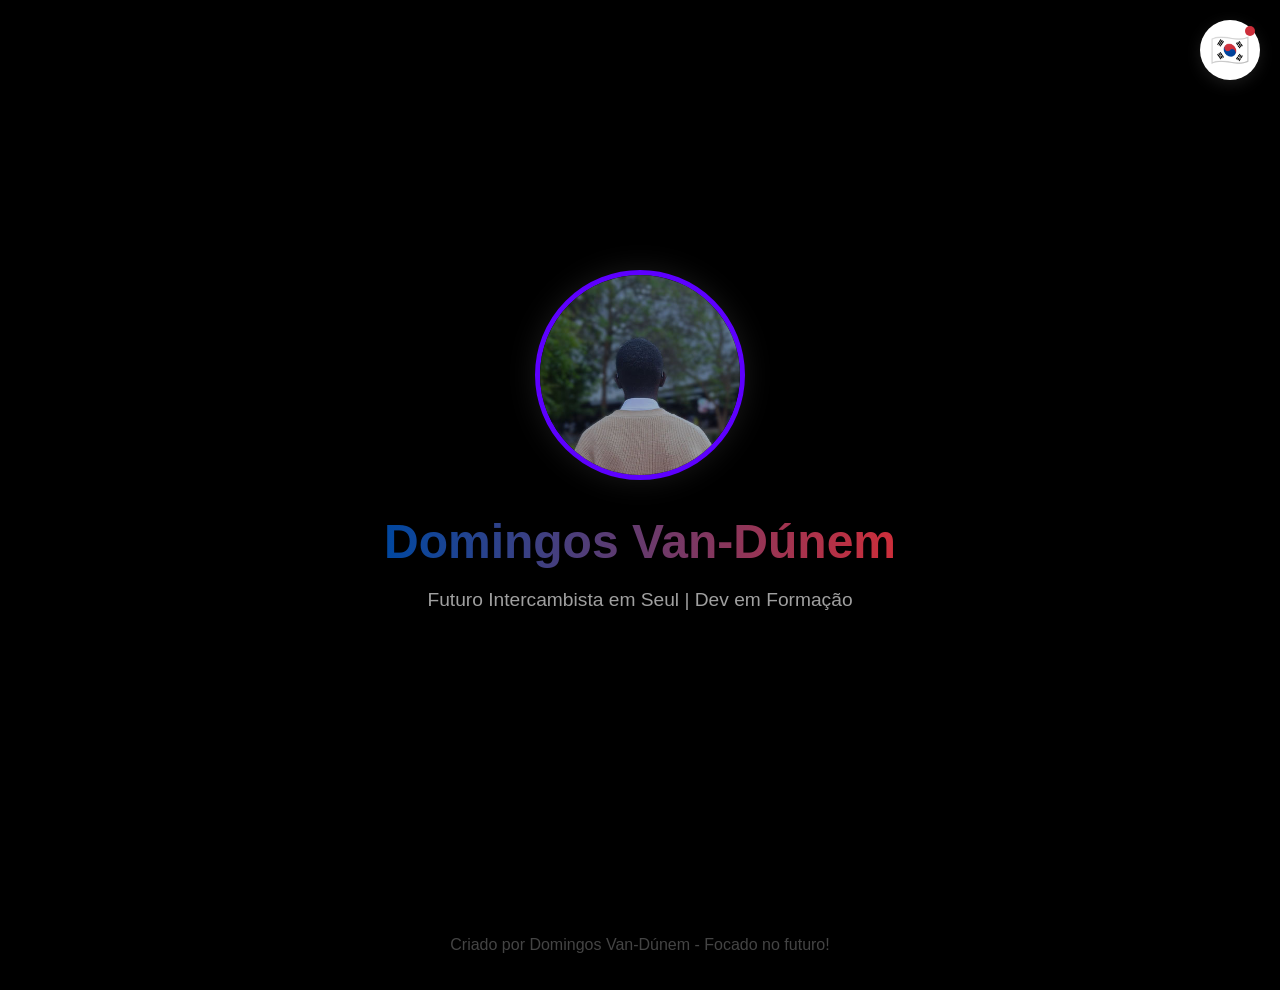
<file: index.html>
<!DOCTYPE html>
<html lang="pt-BR">
<head>
    <meta charset="UTF-8">
    <meta name="viewport" content="width=device-width, initial-scale=1.0">
    <title>Meu Intercâmbio - Coreia do Sul</title>
    
    <link rel="stylesheet" href="style.css">
    <style>
        /* ==============================
           1. ESTILOS GERAIS E CORES
           ============================== */
        :root {
            --coreia-vermelho: #CD2E3A;
            --coreia-azul: #0047A0;
            --fundo-preto: #000000; 
            --texto-claro: #ffffff;
            --texto-cinza: #a0a0a0;
            --tamanho-sidebar: 300px;
        }

        body {
            background-color: var(--fundo-preto);
            color: var(--texto-claro);
            font-family: 'Segoe UI', Tahoma, Geneva, Verdana, sans-serif;
            margin: 0;
            padding: 0;
            overflow-x: hidden;
        }

        /* ==============================
           2. HERO SECTION
           ============================== */
        .hero {
            height: 100vh;
            display: flex;
            justify-content: center;
            align-items: center;
            position: relative;
            text-align: center;
            overflow: hidden;
        }

        .hero-content {
            z-index: 2;
        }

        .foto-perfil {
            width: 200px;
            height: 200px;
            border-radius: 50%;
            border: 5px solid rgb(93, 0, 255);
            box-shadow: 0 0 30px rgba(255, 255, 255, 0.1);
            object-fit: cover;
            margin-bottom: 20px;
        }

        .hero h1 {
            font-size: 3em;
            margin: 10px 0;
            background: linear-gradient(90deg, var(--coreia-azul), var(--coreia-vermelho));
            -webkit-background-clip: text;
            -webkit-text-fill-color: transparent;
        }

        .hero p {
            font-size: 1.2em;
            color: var(--texto-cinza);
        }

        /* ==============================
           3. ELEMENTOS FLUTUANTES
           ============================== */
        .floating-element {
            position: absolute;
            font-size: 2.5em;
            color: var(--texto-claro);
            opacity: 0.3; 
            animation: float 10s infinite linear;
        }

        @keyframes float {
            0% { transform: translateY(100vh) rotate(0deg); }
            100% { transform: translateY(-100px) rotate(360deg); }
        }

        .icon-code      { left: 15%; animation-duration: 12s; color: #61dafb; }
        .icon-plane     { left: 35%; animation-duration: 9s; color: var(--coreia-azul); }
        .icon-book      { left: 65%; animation-duration: 11s; color: var(--coreia-vermelho); }
        .icon-laptop    { left: 85%; animation-duration: 14s; color: var(--texto-cinza); }

        /* ==============================
           4. MENU LATERAL SEM LINHAS E SEM 'X'
           ============================== */
        .menu-toggle {
            position: fixed;
            top: 20px;
            right: 20px;
            z-index: 1000;
            background-color: white;
            border-radius: 50%;
            width: 60px;
            height: 60px;
            display: flex;
            justify-content: center;
            align-items: center;
            cursor: pointer;
            box-shadow: 0 4px 15px rgba(255,255,255,0.1);
            transition: transform 0.3s ease;
        }

        .menu-toggle:hover {
            transform: scale(1.1);
        }

        .bandeira-icone {
            font-size: 2em;
            color: var(--coreia-azul);
            position: relative;
        }
        .bandeira-icone::after {
            content: "";
            position: absolute;
            width: 10px;
            height: 10px;
            background-color: var(--coreia-vermelho);
            border-radius: 50%;
            top: -5px;
            right: -5px;
        }

        .sidebar {
            position: fixed;
            top: 0;
            right: calc(-1 * var(--tamanho-sidebar));
            width: var(--tamanho-sidebar);
            height: 100vh;
            background-color: var(--fundo-preto);
            z-index: 999;
            transition: right 0.4s cubic-bezier(0.4, 0, 0.2, 1);
            padding-top: 100px;
            /* A linha de borda foi removida daqui! */
        }

        .sidebar.active {
            right: 0;
        }

        .sidebar ul {
            list-style: none;
            padding: 0 20px;
            margin: 0;
        }

        .sidebar li {
            margin-bottom: 15px;
        }

        .sidebar a {
            text-decoration: none;
            color: var(--texto-cinza);
            font-size: 1.2em;
            display: flex;
            align-items: center;
            gap: 15px;
            padding: 15px 20px;
            border-radius: 12px;
            background: transparent;
            transition: transform 0.3s ease, box-shadow 0.3s ease, color 0.3s ease, background 0.3s ease;
        }

        .sidebar a i {
            font-size: 1.4em;
            transition: transform 0.3s ease, text-shadow 0.3s ease;
        }

        .sidebar a:hover {
            color: white;
            transform: scale(1.08); 
            background-color: rgba(20, 20, 20, 0.9);
            box-shadow: 
                -10px 10px 30px rgba(0, 71, 160, 0.5), 
                10px -10px 30px rgba(205, 46, 58, 0.5); 
            z-index: 10;
            position: relative;
        }

        .sidebar a:hover i {
            transform: scale(1.1);
        }

        /* ==============================
           5. RODAPÉ SEM LINHA
           ============================== */
        footer {
            text-align: center;
            padding: 20px;
            background-color: var(--fundo-preto);
            color: #444; 
            position: relative;
            z-index: 10;
        }

    </style>
</head>
<body>

    <header>
        <div class="menu-toggle" onclick="toggleMenu()" id="btn-bandeira">
            <span class="bandeira-icone">🇰🇷</span>
        </div>
        <nav class="sidebar" id="sidebar">
            <ul>
                <li>
                    <a href="#hero">
                        <i class="fas fa-home"></i>
                        <span>Home</span>
                    </a>
                </li>
                <li>
                    <a href="sobre.html">
                        <i class="fas fa-user-astronaut"></i>
                        <span>Sobre Mim</span>
                    </a>
                </li>
                <li>
                    <a href="por-que-coreia.html">
                        <i class="fas fa-map-marked-alt"></i>
                        <span>Por que a Coreia?</span>
                    </a>
                </li>
                <li>
                    <a href="meus-objetivos.html">
                        <i class="fas fa-crosshairs"></i>
                        <span>Objetivos</span>
                    </a>
                </li>
            </ul>
        </nav>
    </header>

    <main class="hero" id="hero">
        <i class="fas fa-code floating-element icon-code"></i>
        <i class="fas fa-plane-departure floating-element icon-plane"></i>
        <i class="fas fa-laptop-code floating-element icon-laptop"></i>

        <div class="hero-content">
            <img src="minha_foto.jpg" alt="Foto de Perfil" class="foto-perfil">
            <h1>Domingos Van-Dúnem</h1>
            <p>Futuro Intercambista em Seul | Dev em Formação</p>
        </div>
    </main>

    <footer>
        <p>Criado por Domingos Van-Dúnem - Focado no futuro!</p>
    </footer>

    <script>
        // Função para abrir/fechar o menu clicando na bandeira
        function toggleMenu() {
            const sidebar = document.getElementById('sidebar');
            sidebar.classList.toggle('active');
        }

        // Função moderna: Fecha o menu se clicar fora dele
        document.addEventListener('click', function(event) {
            const sidebar = document.getElementById('sidebar');
            const btnBandeira = document.getElementById('btn-bandeira');
            
            // Verifica se o clique NÃO foi dentro do menu e NÃO foi na bandeira
            if (!sidebar.contains(event.target) && !btnBandeira.contains(event.target)) {
                // Se o menu estiver aberto, ele fecha
                if (sidebar.classList.contains('active')) {
                    sidebar.classList.remove('active');
                }
            }
        });
    </script>

</body>
</html>
</file>
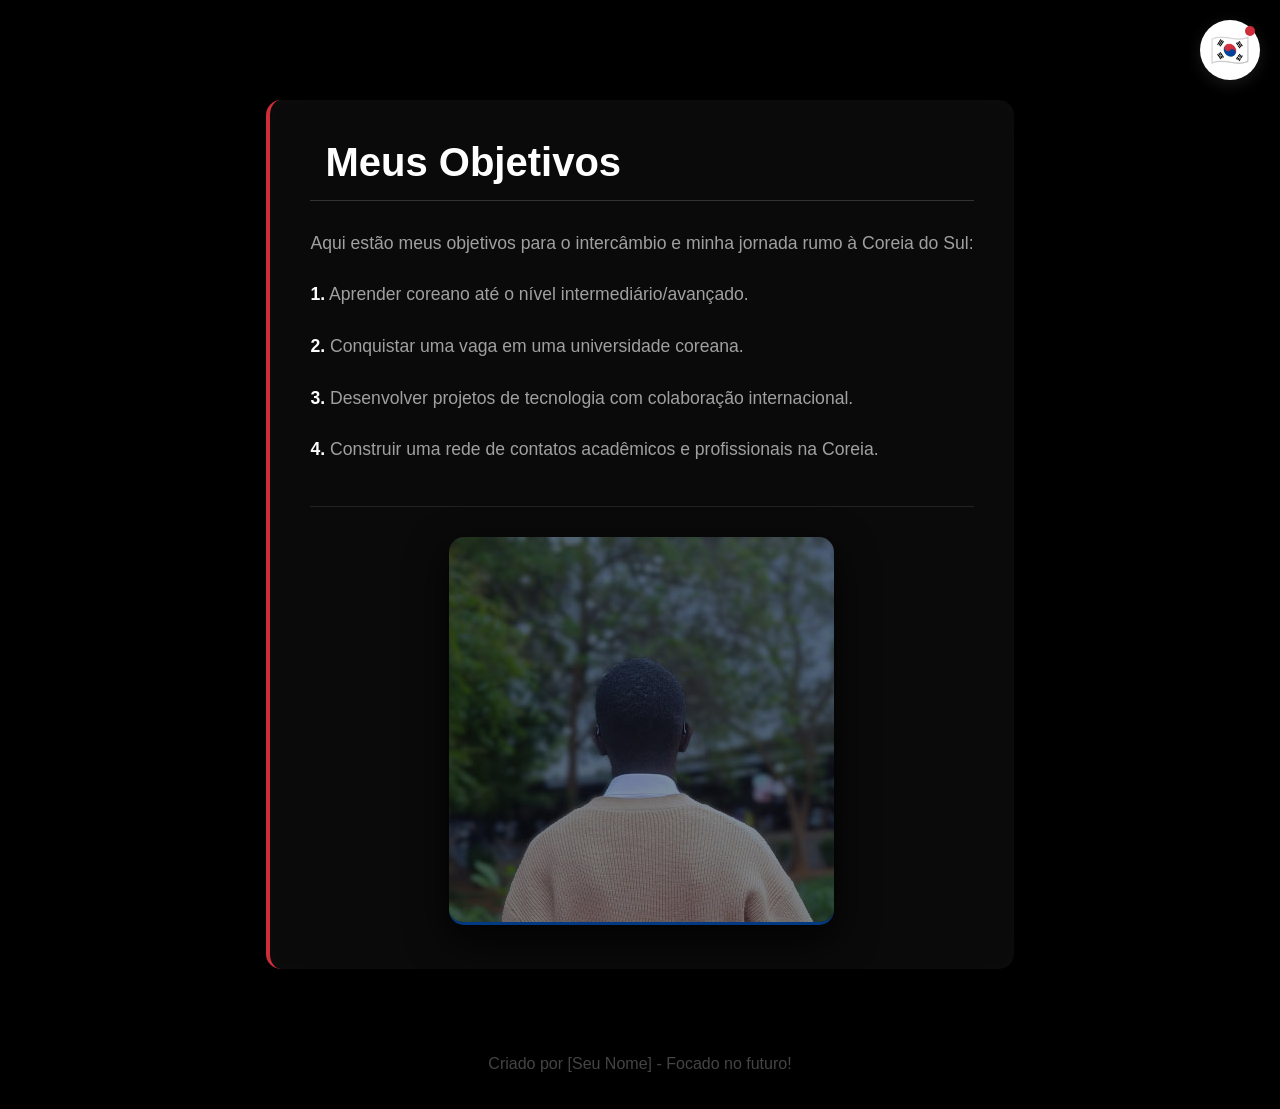
<file: meus-objetivos.html>
<!DOCTYPE html>
<html lang="pt-BR">
<head>
    <meta charset="UTF-8">
    <meta name="viewport" content="width=device-width, initial-scale=1.0">
    <title>Objetivos - Intercâmbio Coreia</title>
    
    <link rel="stylesheet" href="style.css">
    <style>
        /* ==============================
           1. ESTILOS GERAIS E CORES (Iguais à Home)
           ============================== */
        :root {
            --coreia-vermelho: #CD2E3A;
            --coreia-azul: #0047A0;
            --fundo-preto: #000000; 
            --texto-claro: #ffffff;
            --texto-cinza: #a0a0a0;
            --tamanho-sidebar: 300px;
        }

        body {
            background-color: var(--fundo-preto);
            color: var(--texto-claro);
            font-family: 'Segoe UI', Tahoma, Geneva, Verdana, sans-serif;
            margin: 0;
            padding: 0;
            overflow-x: hidden;
            display: flex;
            flex-direction: column;
            min-height: 100vh;
        }

        /* ==============================
           2. MENU LATERAL (Igual à Home)
           ============================== */
        .menu-toggle {
            position: fixed;
            top: 20px;
            right: 20px;
            z-index: 1000;
            background-color: white;
            border-radius: 50%;
            width: 60px;
            height: 60px;
            display: flex;
            justify-content: center;
            align-items: center;
            cursor: pointer;
            box-shadow: 0 4px 15px rgba(255,255,255,0.1);
            transition: transform 0.3s ease;
        }

        .menu-toggle:hover {
            transform: scale(1.1);
        }

        .bandeira-icone {
            font-size: 2em;
            color: var(--coreia-azul);
            position: relative;
        }
        .bandeira-icone::after {
            content: "";
            position: absolute;
            width: 10px;
            height: 10px;
            background-color: var(--coreia-vermelho);
            border-radius: 50%;
            top: -5px;
            right: -5px;
        }

        .sidebar {
            position: fixed;
            top: 0;
            right: calc(-1 * var(--tamanho-sidebar));
            width: var(--tamanho-sidebar);
            height: 100vh;
            background-color: var(--fundo-preto);
            z-index: 999;
            transition: right 0.4s cubic-bezier(0.4, 0, 0.2, 1);
            padding-top: 100px;
        }

        .sidebar.active {
            right: 0;
        }

        .sidebar ul {
            list-style: none;
            padding: 0 20px;
            margin: 0;
        }

        .sidebar li {
            margin-bottom: 15px;
        }

        .sidebar a {
            text-decoration: none;
            color: var(--texto-cinza);
            font-size: 1.2em;
            display: flex;
            align-items: center;
            gap: 15px;
            padding: 15px 20px;
            border-radius: 12px;
            background: transparent;
            transition: transform 0.3s ease, box-shadow 0.3s ease, color 0.3s ease, background 0.3s ease;
        }

        .sidebar a i {
            font-size: 1.4em;
            transition: transform 0.3s ease, text-shadow 0.3s ease;
        }

        .sidebar a:hover {
            color: white;
            transform: scale(1.08); 
            background-color: rgba(20, 20, 20, 0.9);
            box-shadow: 
                -10px 10px 30px rgba(0, 71, 160, 0.5), 
                10px -10px 30px rgba(205, 46, 58, 0.5); 
            z-index: 10;
            position: relative;
        }

        .sidebar a:hover i {
            transform: scale(1.1);
        }

        /* ==============================
           3. CONTEÚDO "OBJETIVOS"
           ============================== */
        .conteudo-principal {
            flex: 1; /* Faz o conteúdo ocupar o espaço e empurrar o rodapé pro fim */
            display: flex;
            justify-content: center;
            align-items: center;
            padding: 100px 20px 50px 20px; /* Espaço pro botão do menu não cobrir o texto */
        }

        .caixa-texto {
            max-width: 800px;
            background-color: #0a0a0a; /* Um preto pouquíssimo mais claro que o fundo */
            padding: 40px;
            border-radius: 15px;
            box-shadow: 0 10px 30px rgba(0,0,0,0.8);
            border-left: 4px solid var(--coreia-vermelho); /* Detalhe vermelho */
            position: relative;
        }

        .foto-rodape-sobre {
            text-align: center; /* Centraliza a foto perfeitamente */
            margin-top: 40px;   /* Dá um respiro entre o texto e a imagem */
            padding-top: 30px;
            border-top: 1px solid #222; /* Uma linha bem escura e sutil para separar */
        }

        .foto-rodape-sobre img {
            max-width: 100%; /* Garante que a foto não vaze da caixa preta */
            height: auto;
            border-radius: 15px; /* Bordas arredondadas modernas */
            opacity: 0.8; /* Deixa a foto ligeiramente escura para combinar com o site */
            
            /* Uma sombra forte e uma bordinha azul da bandeira na base */
            box-shadow: 0 15px 40px rgba(0,0,0,0.9);
            border-bottom: 3px solid var(--coreia-azul);
            
            /* Prepara o efeito de hover */
            transition: opacity 0.4s ease, transform 0.4s ease;
        }

        .foto-rodape-sobre img:hover {
            opacity: 1; /* A foto acende com brilho total */
            transform: scale(1.02); /* Dá um zoom bem de leve */
            border-bottom: 3px solid var(--coreia-vermelho); /* A linha muda para vermelho! */
        }

        .caixa-texto::before {
            content: '';
            position: absolute;
            top: 0; left: 0; right: 0; bottom: 0;
            border-radius: 15px;
            box-shadow: inset 0 0 20px rgba(255,255,255,0.02);
            pointer-events: none;
        }

        .caixa-texto h1 {
            color: white;
            font-size: 2.5em;
            margin-top: 0;
            border-bottom: 1px solid #333;
            padding-bottom: 15px;
            display: flex;
            align-items: center;
            gap: 15px;
        }

        .caixa-texto h1 i {
            color: var(--coreia-azul); /* Detalhe azul no ícone do título */
        }

        .caixa-texto p {
            font-size: 1.1em;
            line-height: 1.8;
            color: var(--texto-cinza);
            margin-bottom: 20px;
        }

        .destaque {
            color: white;
            font-weight: bold;
        }

        footer {
            text-align: center;
            padding: 20px;
            background-color: var(--fundo-preto);
            color: #444; 
            z-index: 10;
        }

    .fundo-cinematografico {
        background-image: linear-gradient(rgba(0, 0, 0, 0.8), rgba(0, 0, 0, 0.95)), url('minha-foto.jpg');
        background-size: cover;
        background-position: center;
        background-attachment: fixed; 
        width: 100%;
        min-height: 400px;
        display: flex;
        justify-content: center;
        align-items: center;
        text-align: center;
        border-radius: 15px;
        border-top: 2px solid var(--coreia-vermelho);
        border-bottom: 2px solid var(--coreia-azul);
        margin: 40px 0;
        box-shadow: 0 15px 30px rgba(0,0,0,0.9);
    }

    .conteudo-fundo h2 {
        color: white;
        font-size: 2.5em;
        margin: 0;
        text-transform: uppercase;
        letter-spacing: 2px; 
        text-shadow: 0 0 15px rgba(255, 255, 255, 0.3);
    }

    .conteudo-fundo p {
        color: var(--texto-cinza);
        font-size: 1.2em;
        margin-top: 10px;
    }

    
    </style>
</head>
<body>

    <header>
        <div class="menu-toggle" onclick="toggleMenu()" id="btn-bandeira">
            <span class="bandeira-icone">🇰🇷</span>
        </div>
        <nav class="sidebar" id="sidebar">
            <ul>
                <li>
                    <a href="index.html">
                        <i class="fas fa-home"></i>
                        <span>Home</span>
                    </a>
                </li>
                <li>
                    <a href="sobre.html">
                        <i class="fas fa-user-astronaut"></i>
                        <span>Sobre Mim</span>
                    </a>
                </li>
                <li>
                    <a href="por-que-coreia.html">
                        <i class="fas fa-map-marked-alt"></i>
                        <span>Por que a Coreia?</span>
                    </a>
                </li>
                <li>
                    <a href="meus-objetivos.html">
                        <i class="fas fa-crosshairs"></i>
                        <span>Objetivos</span>
                    </a>
                </li>
            </ul>
        </nav>
    </header>

    <main class="conteudo-principal">
        <div class="caixa-texto">
            <h1><i class="fas fa-crosshairs"></i> Meus Objetivos</h1>
            
            <p>Aqui estão meus objetivos para o intercâmbio e minha jornada rumo à Coreia do Sul:</p>
            
            <p><span class="destaque">1.</span> Aprender coreano até o nível intermediário/avançado.</p>
            <p><span class="destaque">2.</span> Conquistar uma vaga em uma universidade coreana.</p>
            <p><span class="destaque">3.</span> Desenvolver projetos de tecnologia com colaboração internacional.</p>
            <p><span class="destaque">4.</span> Construir uma rede de contatos acadêmicos e profissionais na Coreia.</p>

            <div class="foto-rodape-sobre">
                <img src="minha_foto.jpg" alt="Objetivos e jornada">
            </div>
        </div>
    </main>

    <footer>
        <p>Criado por [Seu Nome] - Focado no futuro!</p>
    </footer>

    <script>
        function toggleMenu() {
            const sidebar = document.getElementById('sidebar');
            sidebar.classList.toggle('active');
        }

        document.addEventListener('click', function(event) {
            const sidebar = document.getElementById('sidebar');
            const btnBandeira = document.getElementById('btn-bandeira');
            
            if (!sidebar.contains(event.target) && !btnBandeira.contains(event.target)) {
                if (sidebar.classList.contains('active')) {
                    sidebar.classList.remove('active');
                }
            }
        });
    </script>

</body>
</html>
</file>
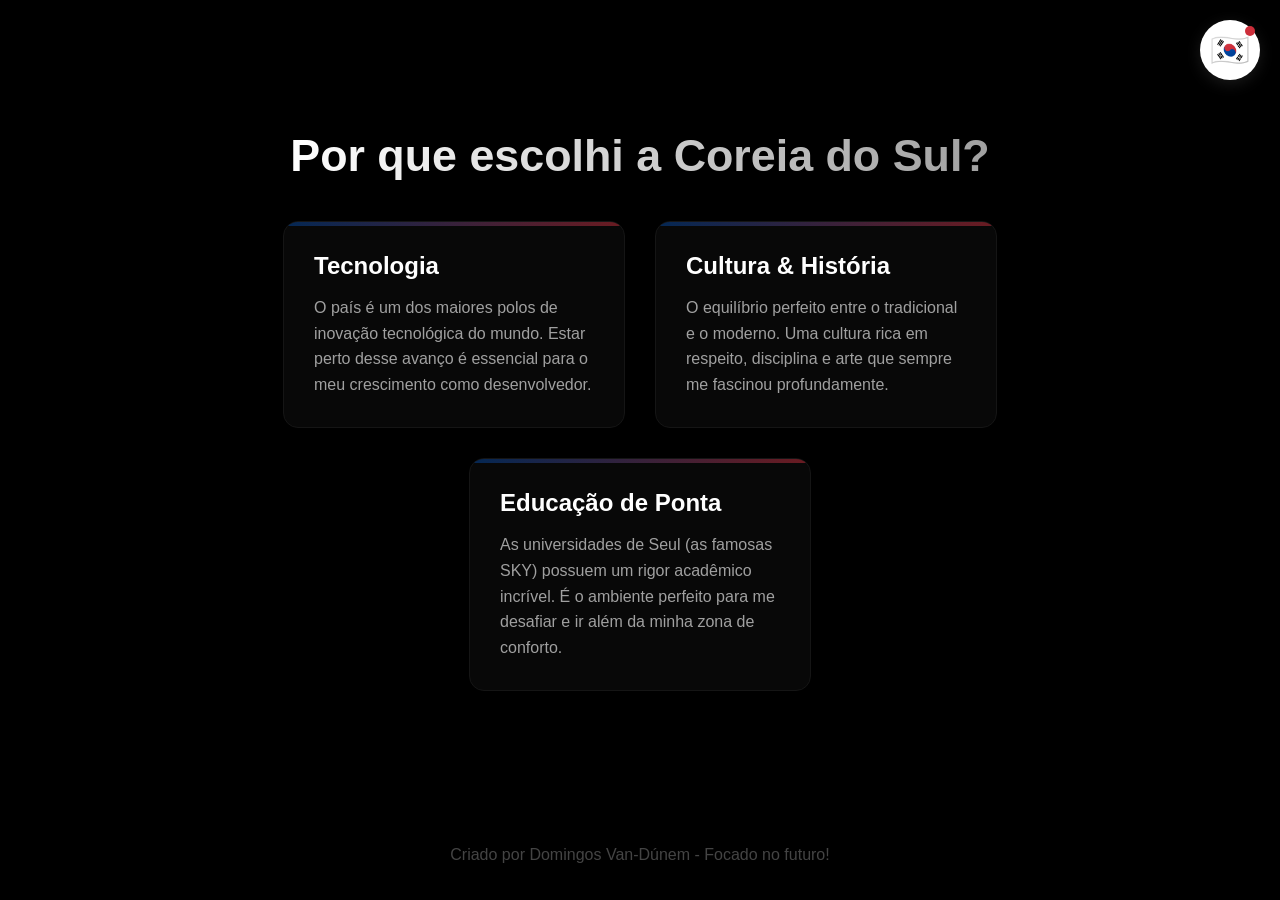
<file: por-que-coreia.html>
<!DOCTYPE html>
<html lang="pt-BR">
<head>
    <meta charset="UTF-8">
    <meta name="viewport" content="width=device-width, initial-scale=1.0">
    <title>Por que a Coreia? - Meu Intercâmbio</title>
    
    <link rel="stylesheet" href="style.css">
    <style>
        /* ==============================
           1. ESTILOS GERAIS E CORES BASE
           ============================== */
        :root {
            --coreia-vermelho: #CD2E3A;
            --coreia-azul: #0047A0;
            --fundo-preto: #000000; 
            --texto-claro: #ffffff;
            --texto-cinza: #a0a0a0;
            --tamanho-sidebar: 300px;
        }

        body {
            background-color: var(--fundo-preto);
            color: var(--texto-claro);
            font-family: 'Segoe UI', Tahoma, Geneva, Verdana, sans-serif;
            margin: 0;
            padding: 0;
            overflow-x: hidden;
            display: flex;
            flex-direction: column;
            min-height: 100vh;
        }

        /* ==============================
           2. MENU LATERAL (Idêntico ao anterior)
           ============================== */
        .menu-toggle {
            position: fixed;
            top: 20px;
            right: 20px;
            z-index: 1000;
            background-color: white;
            border-radius: 50%;
            width: 60px;
            height: 60px;
            display: flex;
            justify-content: center;
            align-items: center;
            cursor: pointer;
            box-shadow: 0 4px 15px rgba(255,255,255,0.1);
            transition: transform 0.3s ease;
        }

        .menu-toggle:hover {
            transform: scale(1.1);
        }

        .bandeira-icone {
            font-size: 2em;
            color: var(--coreia-azul);
            position: relative;
        }
        .bandeira-icone::after {
            content: "";
            position: absolute;
            width: 10px;
            height: 10px;
            background-color: var(--coreia-vermelho);
            border-radius: 50%;
            top: -5px;
            right: -5px;
        }

        .sidebar {
            position: fixed;
            top: 0;
            right: calc(-1 * var(--tamanho-sidebar));
            width: var(--tamanho-sidebar);
            height: 100vh;
            background-color: var(--fundo-preto);
            z-index: 999;
            transition: right 0.4s cubic-bezier(0.4, 0, 0.2, 1);
            padding-top: 100px;
        }

        .sidebar.active {
            right: 0;
        }

        .sidebar ul {
            list-style: none;
            padding: 0 20px;
            margin: 0;
        }

        .sidebar li {
            margin-bottom: 15px;
        }

        .sidebar a {
            text-decoration: none;
            color: var(--texto-cinza);
            font-size: 1.2em;
            display: flex;
            align-items: center;
            gap: 15px;
            padding: 15px 20px;
            border-radius: 12px;
            background: transparent;
            transition: transform 0.3s, box-shadow 0.3s, color 0.3s, background 0.3s;
        }

        .sidebar a i {
            font-size: 1.4em;
            transition: transform 0.3s, text-shadow 0.3s;
        }

        .sidebar a:hover {
            color: white;
            transform: scale(1.08); 
            background-color: rgba(20, 20, 20, 0.9);
            box-shadow: 
                -10px 10px 30px rgba(0, 71, 160, 0.5), 
                10px -10px 30px rgba(205, 46, 58, 0.5); 
            z-index: 10;
            position: relative;
        }

        .sidebar a:hover i {
            transform: scale(1.1);
        }

        /* ==============================
           3. CONTEÚDO DOS CARTÕES
           ============================== */
        .conteudo-principal {
            flex: 1;
            padding: 100px 40px 50px 40px;
            display: flex;
            flex-direction: column;
            align-items: center;
        }

        .titulo-pagina {
            font-size: 2.8em;
            margin-bottom: 40px;
            background: linear-gradient(90deg, var(--texto-claro), var(--texto-cinza));
            -webkit-background-clip: text;
            -webkit-text-fill-color: transparent;
            text-align: center;
        }

        /* O Grid que vai organizar os cartões lado a lado no PC */
        .grid-motivos {
            display: flex;
            flex-wrap: wrap;
            gap: 30px;
            justify-content: center;
            max-width: 1000px;
        }

        /* O visual de cada Cartão individual */
        .cartao {
            background-color: #080808;
            border-radius: 15px;
            padding: 30px;
            width: 280px;
            box-shadow: 0 10px 20px rgba(0,0,0,0.8);
            border: 1px solid #151515;
            transition: transform 0.4s ease, box-shadow 0.4s ease;
            position: relative;
            overflow: hidden;
        }

        /* A linha colorida no topo de cada cartão */
        .cartao::before {
            content: '';
            position: absolute;
            top: 0; left: 0; right: 0;
            height: 4px;
            background: linear-gradient(90deg, var(--coreia-azul), var(--coreia-vermelho));
            opacity: 0.5;
            transition: opacity 0.4s ease;
        }

        .cartao:hover {
            transform: translateY(-10px); /* O cartão pula para cima */
            box-shadow: 0 20px 40px rgba(0, 0, 0, 0.9),
                        0 0 20px rgba(205, 46, 58, 0.1); /* Brilho vermelho no fundo */
        }

        .cartao:hover::before {
            opacity: 1; /* A linha do topo brilha forte */
        }

        .cartao i {
            font-size: 2.5em;
            color: var(--coreia-azul);
            margin-bottom: 20px;
            transition: color 0.4s ease;
        }

        .cartao:hover i {
            color: var(--coreia-vermelho); /* O ícone muda de cor! */
        }

        .cartao h3 {
            margin: 0 0 15px 0;
            font-size: 1.5em;
        }

        .cartao p {
            color: var(--texto-cinza);
            line-height: 1.6;
            font-size: 1em;
            margin: 0;
        }

        /* ==============================
           4. RODAPÉ
           ============================== */
        footer {
            text-align: center;
            padding: 20px;
            background-color: var(--fundo-preto);
            color: #444; 
            z-index: 10;
        }

    </style>
</head>
<body>

    <header>
        <div class="menu-toggle" onclick="toggleMenu()" id="btn-bandeira">
            <span class="bandeira-icone">🇰🇷</span>
        </div>
        <nav class="sidebar" id="sidebar">
            <ul>
                <li>
                    <a href="index.html">
                        <i class="fas fa-home"></i>
                        <span>Home</span>
                    </a>
                </li>
                <li>
                    <a href="sobre.html">
                        <i class="fas fa-user-astronaut"></i>
                        <span>Sobre Mim</span>
                    </a>
                </li>
                <li>
                    <a href="por-que-coreia.html">
                        <i class="fas fa-map-marked-alt"></i>
                        <span>Por que a Coreia?</span>
                    </a>
                </li>
                <li>
                    <a href="meus-objetivos.html">
                        <i class="fas fa-crosshairs"></i>
                        <span>Objetivos</span>
                    </a>
                </li>
            </ul>
        </nav>
    </header>

    <main class="conteudo-principal">
        <h1 class="titulo-pagina">Por que escolhi a Coreia do Sul?</h1>
        
        <div class="grid-motivos">
            <div class="cartao">
                <i class="fas fa-micorchip"></i>
                <h3>Tecnologia</h3>
                <p>O país é um dos maiores polos de inovação tecnológica do mundo. Estar perto desse avanço é essencial para o meu crescimento como desenvolvedor.</p>
            </div>

            <div class="cartao">
                <i class="fas fa-yin-yang"></i>
                <h3>Cultura & História</h3>
                <p>O equilíbrio perfeito entre o tradicional e o moderno. Uma cultura rica em respeito, disciplina e arte que sempre me fascinou profundamente.</p>
            </div>

            <div class="cartao">
                <i class="fas fa-university"></i>
                <h3>Educação de Ponta</h3>
                <p>As universidades de Seul (as famosas SKY) possuem um rigor acadêmico incrível. É o ambiente perfeito para me desafiar e ir além da minha zona de conforto.</p>
            </div>
        </div>
    </main>

    <footer>
        <p>Criado por Domingos Van-Dúnem - Focado no futuro!</p>
    </footer>

    <script>
        function toggleMenu() {
            const sidebar = document.getElementById('sidebar');
            sidebar.classList.toggle('active');
        }

        document.addEventListener('click', function(event) {
            const sidebar = document.getElementById('sidebar');
            const btnBandeira = document.getElementById('btn-bandeira');
            
            if (!sidebar.contains(event.target) && !btnBandeira.contains(event.target)) {
                if (sidebar.classList.contains('active')) {
                    sidebar.classList.remove('active');
                }
            }
        });
    </script>

</body>
</html>
</file>
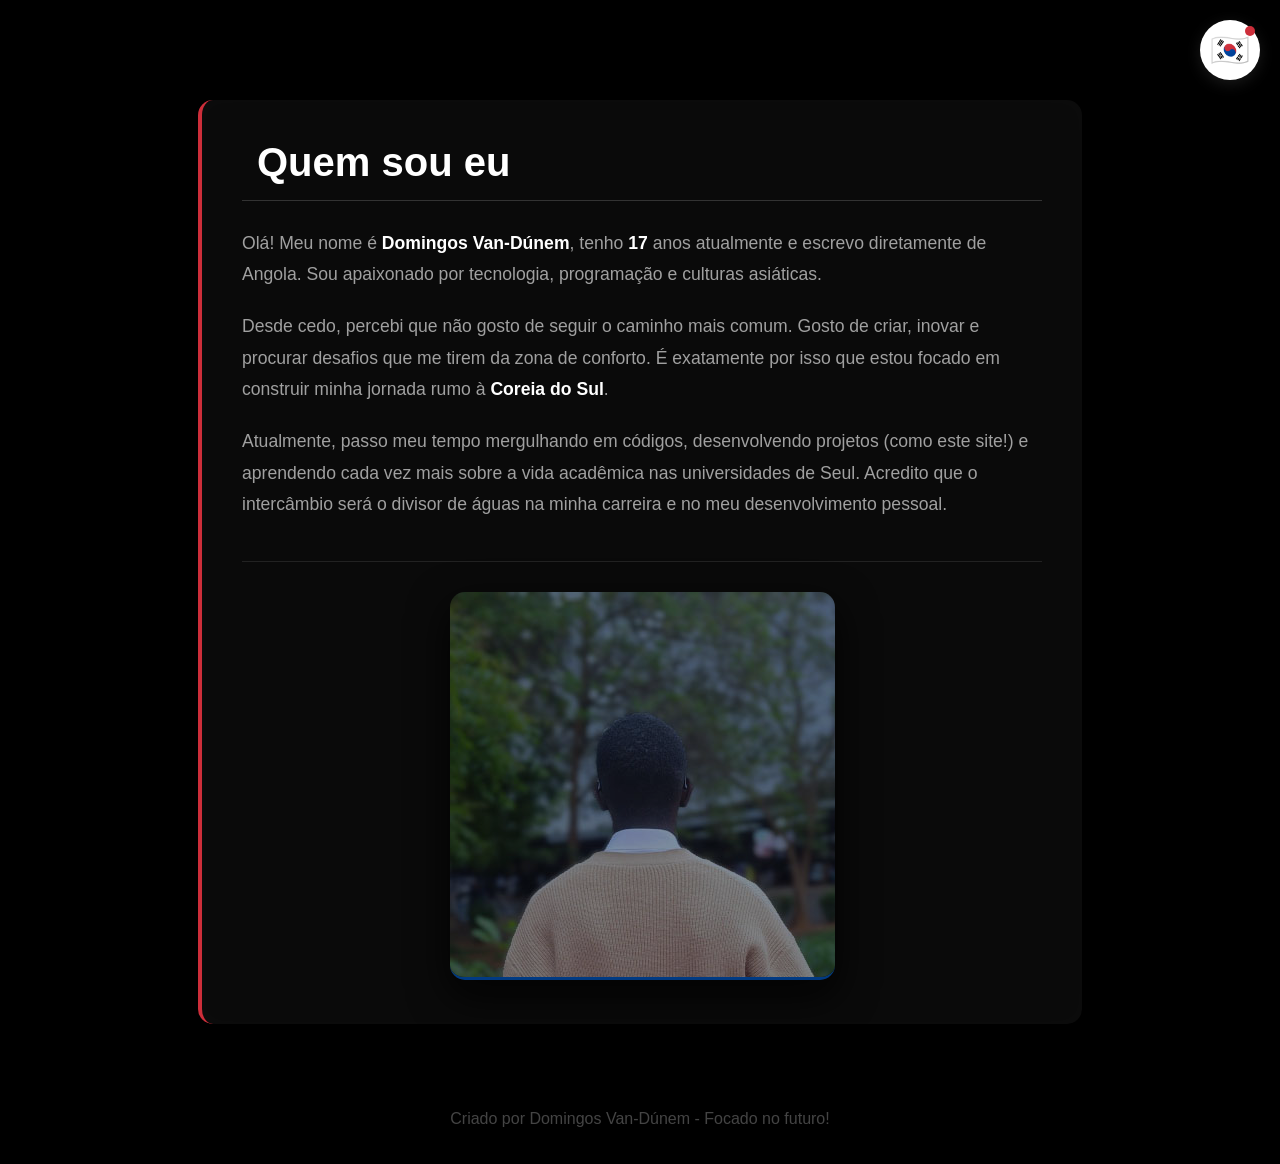
<file: sobre.html>
<!DOCTYPE html>
<html lang="pt-BR">
<head>
    <meta charset="UTF-8">
    <meta name="viewport" content="width=device-width, initial-scale=1.0">
    <title>Sobre Mim - Intercâmbio Coreia</title>
    
    <link rel="stylesheet" href="style.css">
    <style>
        /* ==============================
           1. ESTILOS GERAIS E CORES (Iguais à Home)
           ============================== */
        :root {
            --coreia-vermelho: #CD2E3A;
            --coreia-azul: #0047A0;
            --fundo-preto: #000000; 
            --texto-claro: #ffffff;
            --texto-cinza: #a0a0a0;
            --tamanho-sidebar: 300px;
        }

        body {
            background-color: var(--fundo-preto);
            color: var(--texto-claro);
            font-family: 'Segoe UI', Tahoma, Geneva, Verdana, sans-serif;
            margin: 0;
            padding: 0;
            overflow-x: hidden;
            display: flex;
            flex-direction: column;
            min-height: 100vh;
        }

        /* ==============================
           2. MENU LATERAL (Igual à Home)
           ============================== */
        .menu-toggle {
            position: fixed;
            top: 20px;
            right: 20px;
            z-index: 1000;
            background-color: white;
            border-radius: 50%;
            width: 60px;
            height: 60px;
            display: flex;
            justify-content: center;
            align-items: center;
            cursor: pointer;
            box-shadow: 0 4px 15px rgba(255,255,255,0.1);
            transition: transform 0.3s ease;
        }

        .menu-toggle:hover {
            transform: scale(1.1);
        }

        .bandeira-icone {
            font-size: 2em;
            color: var(--coreia-azul);
            position: relative;
        }
        .bandeira-icone::after {
            content: "";
            position: absolute;
            width: 10px;
            height: 10px;
            background-color: var(--coreia-vermelho);
            border-radius: 50%;
            top: -5px;
            right: -5px;
        }

        .sidebar {
            position: fixed;
            top: 0;
            right: calc(-1 * var(--tamanho-sidebar));
            width: var(--tamanho-sidebar);
            height: 100vh;
            background-color: var(--fundo-preto);
            z-index: 999;
            transition: right 0.4s cubic-bezier(0.4, 0, 0.2, 1);
            padding-top: 100px;
        }

        .sidebar.active {
            right: 0;
        }

        .sidebar ul {
            list-style: none;
            padding: 0 20px;
            margin: 0;
        }

        .sidebar li {
            margin-bottom: 15px;
        }

        .sidebar a {
            text-decoration: none;
            color: var(--texto-cinza);
            font-size: 1.2em;
            display: flex;
            align-items: center;
            gap: 15px;
            padding: 15px 20px;
            border-radius: 12px;
            background: transparent;
            transition: transform 0.3s ease, box-shadow 0.3s ease, color 0.3s ease, background 0.3s ease;
        }

        .sidebar a i {
            font-size: 1.4em;
            transition: transform 0.3s ease, text-shadow 0.3s ease;
        }

        .sidebar a:hover {
            color: white;
            transform: scale(1.08); 
            background-color: rgba(20, 20, 20, 0.9);
            box-shadow: 
                -10px 10px 30px rgba(0, 71, 160, 0.5), 
                10px -10px 30px rgba(205, 46, 58, 0.5); 
            z-index: 10;
            position: relative;
        }

        .sidebar a:hover i {
            transform: scale(1.1);
        }

        /* ==============================
           3. CONTEÚDO "SOBRE MIM"
           ============================== */
        .conteudo-principal {
            flex: 1; /* Faz o conteúdo ocupar o espaço e empurrar o rodapé pro fim */
            display: flex;
            justify-content: center;
            align-items: center;
            padding: 100px 20px 50px 20px; /* Espaço pro botão do menu não cobrir o texto */
        }

        .caixa-texto {
            max-width: 800px;
            background-color: #0a0a0a; /* Um preto pouquíssimo mais claro que o fundo */
            padding: 40px;
            border-radius: 15px;
            box-shadow: 0 10px 30px rgba(0,0,0,0.8);
            border-left: 4px solid var(--coreia-vermelho); /* Detalhe vermelho */
            position: relative;
        }

        /* ==============================
           ESTILOS DA FOTO NO FINAL DO TEXTO
           ============================== */
        .foto-rodape-sobre {
            text-align: center; /* Centraliza a foto perfeitamente */
            margin-top: 40px;   /* Dá um respiro entre o texto e a imagem */
            padding-top: 30px;
            border-top: 1px solid #222; /* Uma linha bem escura e sutil para separar */
        }

        .foto-rodape-sobre img {
            max-width: 100%; /* Garante que a foto não vaze da caixa preta */
            height: auto;
            border-radius: 15px; /* Bordas arredondadas modernas */
            opacity: 0.8; /* Deixa a foto ligeiramente escura para combinar com o site */
            
            /* Uma sombra forte e uma bordinha azul da bandeira na base */
            box-shadow: 0 15px 40px rgba(0,0,0,0.9);
            border-bottom: 3px solid var(--coreia-azul);
            
            /* Prepara o efeito de hover */
            transition: opacity 0.4s ease, transform 0.4s ease;
        }

        /* Efeito de cinema quando passa o mouse por cima da foto */
        .foto-rodape-sobre img:hover {
            opacity: 1; /* A foto acende com brilho total */
            transform: scale(1.02); /* Dá um zoom bem de leve */
            border-bottom: 3px solid var(--coreia-vermelho); /* A linha muda para vermelho! */
        }

        /* Efeito de brilho sutil na caixa */
        .caixa-texto::before {
            content: '';
            position: absolute;
            top: 0; left: 0; right: 0; bottom: 0;
            border-radius: 15px;
            box-shadow: inset 0 0 20px rgba(255,255,255,0.02);
            pointer-events: none;
        }

        .caixa-texto h1 {
            color: white;
            font-size: 2.5em;
            margin-top: 0;
            border-bottom: 1px solid #333;
            padding-bottom: 15px;
            display: flex;
            align-items: center;
            gap: 15px;
        }

        .caixa-texto h1 i {
            color: var(--coreia-azul); /* Detalhe azul no ícone do título */
        }

        .caixa-texto p {
            font-size: 1.1em;
            line-height: 1.8;
            color: var(--texto-cinza);
            margin-bottom: 20px;
        }

        .destaque {
            color: white;
            font-weight: bold;
        }

        /* ==============================
           4. RODAPÉ
           ============================== */
        footer {
            text-align: center;
            padding: 20px;
            background-color: var(--fundo-preto);
            color: #444; 
            z-index: 10;
        }

            /* Adicione isso na sua tag <style> */

        .fundo-cinematografico {
            /* O SEGREDO: O linear-gradient escurece a foto (80% preto no topo até 95% preto na base) */
            background-image: linear-gradient(rgba(0, 0, 0, 0.8), rgba(0, 0, 0, 0.95)), url('minha-foto.jpg');
    
            /* Configurações da Imagem */
            background-size: cover; /* Força a foto a preencher todo o espaço sem esticar/amassar */
            background-position: center; /* Centraliza a imagem no seu rosto/corpo */
            
            /* O EFEITO PARALLAX: A foto fica grudada na tela enquanto o texto rola por cima! */
            background-attachment: fixed; 
    
            /* Tamanho e Alinhamento do conteúdo dentro da caixa */
            width: 100%;
            min-height: 400px; /* A altura que essa faixa vai ter na tela */
            display: flex;
            justify-content: center;
            align-items: center;
            text-align: center;
            
            /* Detalhes para combinar com o seu site */
            border-radius: 15px;
            border-top: 2px solid var(--coreia-vermelho); /* Detalhe vermelho em cima */
            border-bottom: 2px solid var(--coreia-azul); /* Detalhe azul embaixo */
            margin: 40px 0;
            box-shadow: 0 15px 30px rgba(0,0,0,0.9);
        }

        /* Deixando o texto lá dentro bem destacado */
        .conteudo-fundo h2 {
            color: white;
            font-size: 2.5em;
            margin: 0;
            text-transform: uppercase;
            letter-spacing: 2px; /* Espaça as letras para dar ar de filme */
            text-shadow: 0 0 15px rgba(255, 255, 255, 0.3); /* Um brilho suave no texto */
        }

        .conteudo-fundo p {
            color: var(--texto-cinza);
            font-size: 1.2em;
            margin-top: 10px;
        }

        
    </style>
</head>
<body>

    <header>
        <div class="menu-toggle" onclick="toggleMenu()" id="btn-bandeira">
            <span class="bandeira-icone">🇰🇷</span>
        </div>
        <nav class="sidebar" id="sidebar">
            <ul>
                <li>
                    <a href="index.html">
                        <i class="fas fa-home"></i>
                        <span>Home</span>
                    </a>
                </li>
                <li>
                    <a href="sobre.html">
                        <i class="fas fa-user-astronaut"></i>
                        <span>Sobre Mim</span>
                    </a>
                </li>
                <li>
                    <a href="por-que-coreia.html">
                        <i class="fas fa-map-marked-alt"></i>
                        <span>Por que a Coreia?</span>
                    </a>
                </li>
                <li>
                    <a href="meus-objetivos.html">
                        <i class="fas fa-crosshairs"></i>
                        <span>Objetivos</span>
                    </a>
                </li>
            </ul>
        </nav>
    </header>

    <main class="conteudo-principal">
        <div class="caixa-texto">
            <h1><i class="fas fa-user-astronaut"></i> Quem sou eu</h1>
            
            <p>Olá! Meu nome é <span class="destaque">Domingos Van-Dúnem</span>, tenho <span class="destaque">17</span> anos atualmente e escrevo diretamente de Angola. Sou apaixonado por tecnologia, programação e culturas asiáticas.</p>
            
            <p>Desde cedo, percebi que não gosto de seguir o caminho mais comum. Gosto de criar, inovar e procurar desafios que me tirem da zona de conforto. É exatamente por isso que estou focado em construir minha jornada rumo à <span class="destaque">Coreia do Sul</span>.</p>
            
            <p>Atualmente, passo meu tempo mergulhando em códigos, desenvolvendo projetos (como este site!) e aprendendo cada vez mais sobre a vida acadêmica nas universidades de Seul. Acredito que o intercâmbio será o divisor de águas na minha carreira e no meu desenvolvimento pessoal.</p>

            <div class="foto-rodape-sobre">
                <img src="minha_foto.jpg" alt="Minha jornada para a Coreia">
            </div>
        </div>
    </main>

    <footer>
        <p>Criado por Domingos Van-Dúnem - Focado no futuro!</p>
    </footer>

    <script>
        function toggleMenu() {
            const sidebar = document.getElementById('sidebar');
            sidebar.classList.toggle('active');
        }

        document.addEventListener('click', function(event) {
            const sidebar = document.getElementById('sidebar');
            const btnBandeira = document.getElementById('btn-bandeira');
            
            if (!sidebar.contains(event.target) && !btnBandeira.contains(event.target)) {
                if (sidebar.classList.contains('active')) {
                    sidebar.classList.remove('active');
                }
            }
        });
    </script>

</body>
</html>
</file>
<file: style.css>
main{
    view-transition-name: conteudo-pagina;
}

@view-transition{
    navigation: auto;
}

@keyframes saindo{
    to{
        transform: translateX(100%);
    }
}

@keyframes entrando{
    from{
        transform: translateX(100%);
    }
}

::view-transition(conteudo-pagina){
    navigation: auto;
}

::view-transition-group(conteudo-pagina){
    animation-duration: 3s;
}

::view-transition-old(conteudo-pagina){
    animation-name: saindo;
}

::view-transition-new(conteudo-pagina){
    animation-name: entrando;
}
</file>
